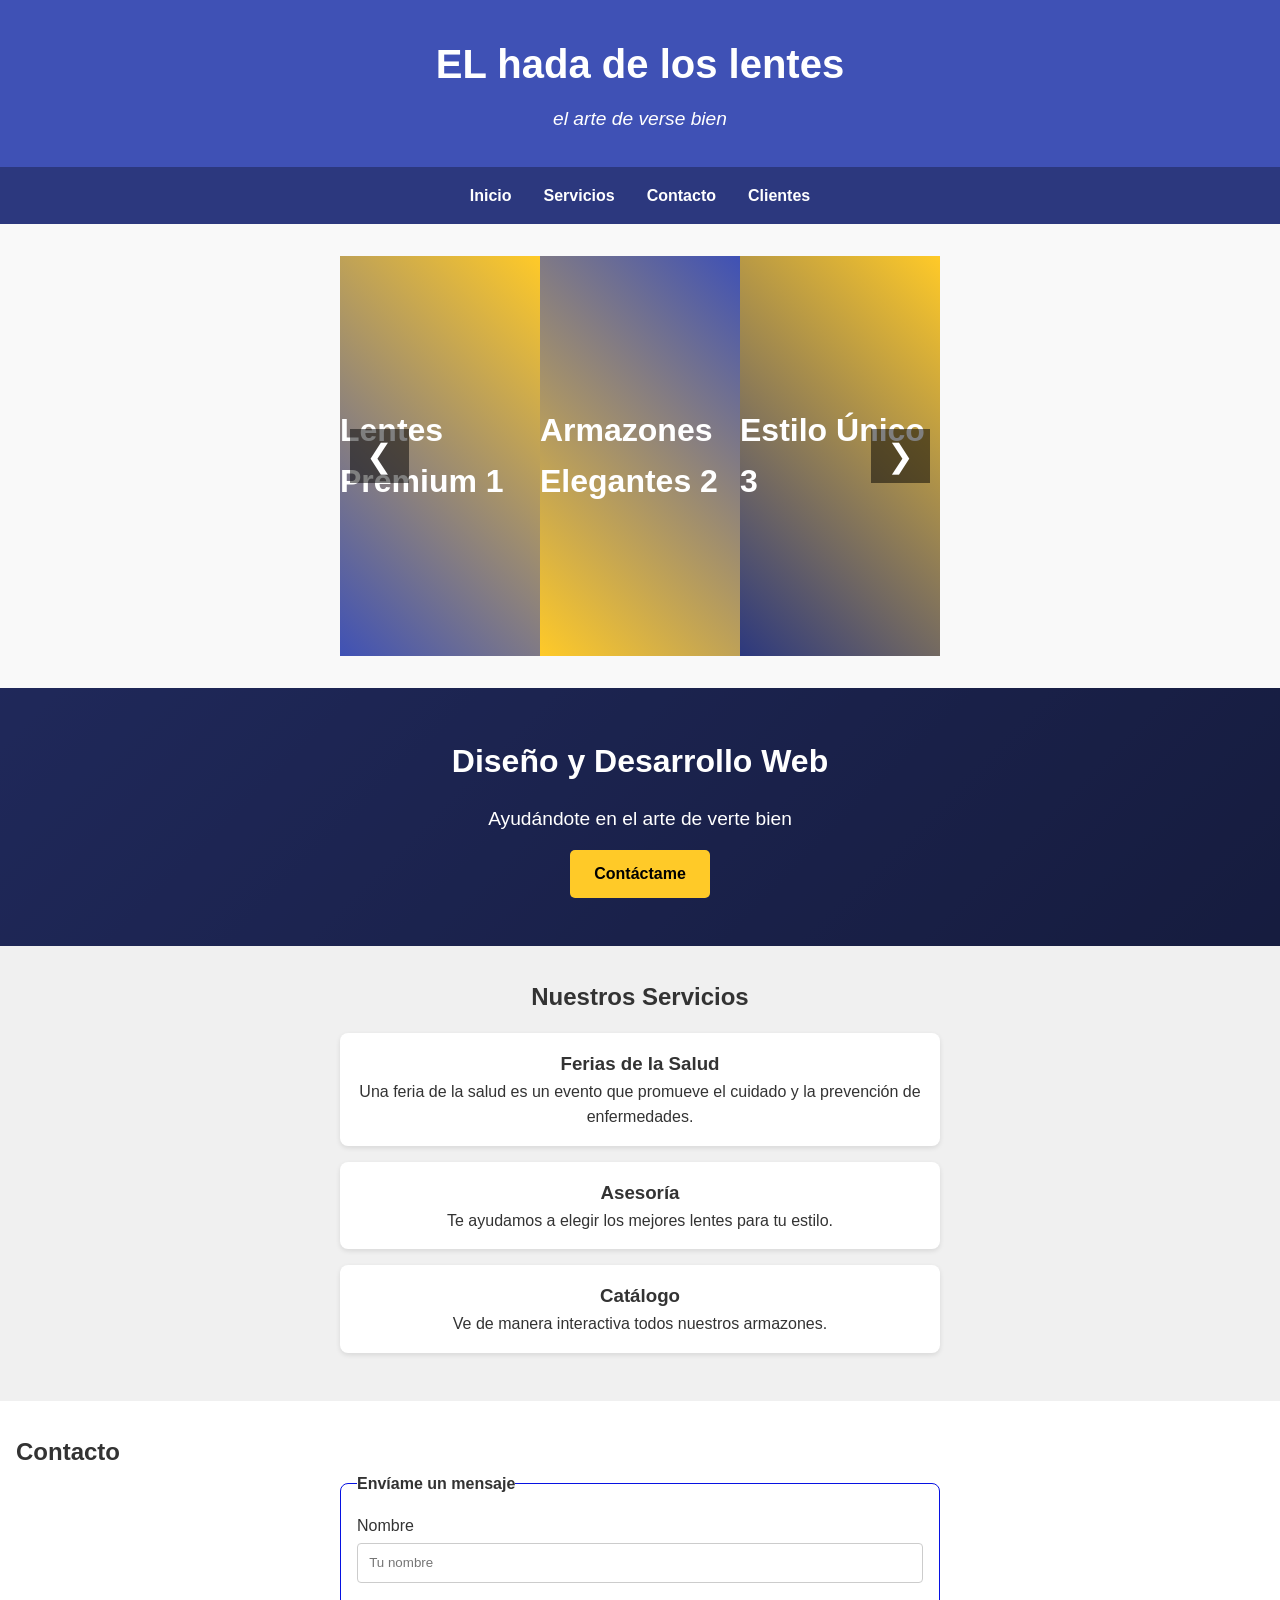
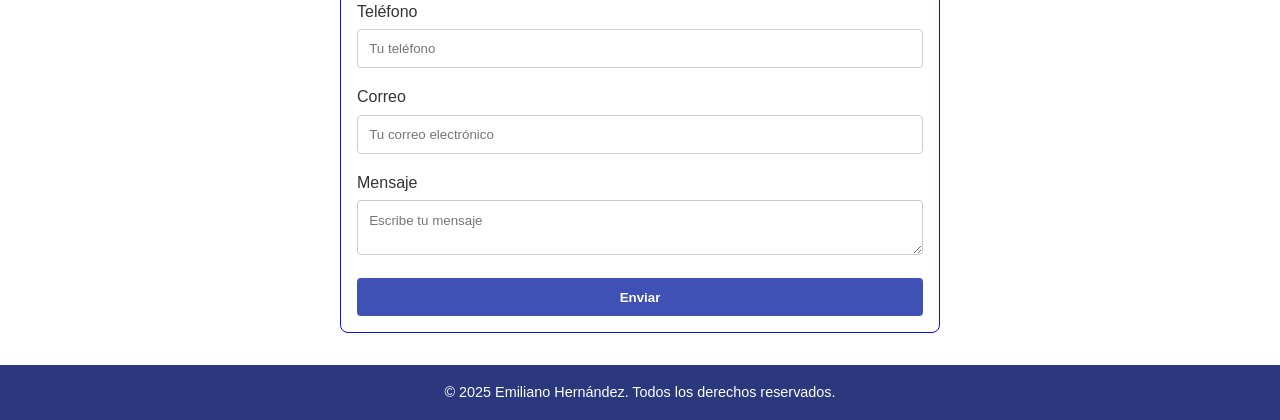
<file: index.html>
<!DOCTYPE html>
<html lang="es">
<head>
    <meta charset="UTF-8">
    <meta name="viewport" content="width=device-width, initial-scale=1.0">
    <title>EL hada de los lentes - el arte de verse bien</title>
    <link rel="stylesheet" href="style.css">
</head>

<body>

<header>
    <h1>EL hada de los lentes</h1>
    <p>el arte de verse bien</p>
</header>

<nav>
    <a href="#">Inicio</a>
    <a href="#">Servicios</a>
    <a href="#">Contacto</a>
    <a href="#">Clientes</a>
</nav>

<!-- Carrusel -->
<div class="carousel">
    <div class="carousel-images">
        <div style="width:100%;height:400px;background:linear-gradient(45deg,#3f51b5,#ffca28);display:flex;align-items:center;justify-content:center;color:white;font-size:2rem;font-weight:bold;">Lentes Premium 1</div>
        <div style="width:100%;height:400px;background:linear-gradient(45deg,#ffca28,#3f51b5);display:flex;align-items:center;justify-content:center;color:white;font-size:2rem;font-weight:bold;">Armazones Elegantes 2</div>
        <div style="width:100%;height:400px;background:linear-gradient(45deg,#2c387e,#ffca28);display:flex;align-items:center;justify-content:center;color:white;font-size:2rem;font-weight:bold;">Estilo Único 3</div>
    </div>
    <button class="prev" onclick="changeSlide(-1)">&#10094;</button>
    <button class="next" onclick="changeSlide(1)">&#10095;</button>
</div>

<section class="hero">
    <h2>Diseño y Desarrollo Web</h2>
    <p>Ayudándote en el arte de verte bien</p>
    <a href="#contacto" class="btn-hero">Contáctame</a>
</section>

<main>
    <section class="services">
        <h2>Nuestros Servicios</h2>

        <div class="service-card">
            <h3>Ferias de la Salud</h3>
            <p>Una feria de la salud es un evento que promueve el cuidado y la prevención de enfermedades.</p>
        </div>

        <div class="service-card">
            <h3>Asesoría</h3>
            <p>Te ayudamos a elegir los mejores lentes para tu estilo.</p>
        </div>

        <div class="service-card">
            <h3>Catálogo</h3>
            <p>Ve de manera interactiva todos nuestros armazones.</p>
        </div>
    </section>

    <section id="contacto" class="contact">
        <h2>Contacto</h2>
        <form>
            <fieldset>
                <legend>Envíame un mensaje</legend>

                <div>
                    <label>Nombre</label>
                    <input type="text" placeholder="Tu nombre">
                </div>

                <div>
                    <label>Teléfono</label>
                    <input type="text" placeholder="Tu teléfono">
                </div>

                <div>
                    <label>Correo</label>
                    <input type="email" placeholder="Tu correo electrónico">
                </div>

                <div>
                    <label>Mensaje</label>
                    <textarea placeholder="Escribe tu mensaje"></textarea>
                </div>

                <input type="submit" value="Enviar">
            </fieldset>
        </form>
    </section>
</main>

<footer>
    <p>© 2025 Emiliano Hernández. Todos los derechos reservados.</p>
</footer>

<script src="script.js"></script>

</body>
</html>
</file>
<file: style.css>
/* Reset básico */
* {
    margin: 0;
    padding: 0;
    box-sizing: border-box;
    font-family: 'Segoe UI', sans-serif;
}

body {
    background-color: #f9f9f9;
    color: #333;
    line-height: 1.6;
}

/* Encabezado */
header {
    background-color: #3f51b5;
    color: white;
    text-align: center;
    padding: 2rem 1rem;
}

header h1 {
    font-size: 2.5rem;
    margin-bottom: 0.5rem;
}

header p {
    font-size: 1.2rem;
    font-style: italic;
}

/* Navegación */
nav {
    background-color: #2c387e;
    display: flex;
    justify-content: center;
    gap: 2rem;
    padding: 1rem;
}

nav a {
    color: white;
    text-decoration: none;
    font-weight: bold;
}

nav a:hover {
    text-decoration: underline;
}

/* Hero Section */
.hero {
    text-align: center;
    padding: 3rem 1rem;
    background: linear-gradient(135deg, #3f51b5 0%, #2c387e 100%);
    color: white;
    position: relative;
}

.hero::before {
    content: "";
    background-color: rgba(0, 0, 0, 0.5);
    position: absolute;
    inset: 0;
}

.hero h2, .hero p, .hero a {
    position: relative;
    z-index: 1;
}

.hero h2 {
    font-size: 2rem;
    margin-bottom: 1rem;
}

.hero p {
    font-size: 1.2rem;
    margin-bottom: 1rem;
}

.btn-hero {
    display: inline-block;
    padding: 0.7rem 1.5rem;
    background-color: #ffca28;
    color: #000;
    text-decoration: none;
    border-radius: 5px;
    font-weight: bold;
}

/* Servicios */
.services {
    padding: 2rem 1rem;
    background-color: #f0f0f0;
    text-align: center;
}

.service-card {
    background-color: white;
    margin: 1rem auto;
    padding: 1rem;
    max-width: 600px;
    border-radius: 8px;
    box-shadow: 0 2px 5px rgba(0,0,0,0.1);
}

/* Carrusel */
.carousel {
    position: relative;
    max-width: 600px;
    margin: 2rem auto;
    overflow: hidden;
}

.carousel-images {
    display: flex;
    transition: transform 0.5s ease-in-out;
}

.carousel-images img {
    width: 100%;
    display: none;
}

.carousel-images img.active {
    display: block;
}

.prev, .next {
    position: absolute;
    top: 50%;
    transform: translateY(-50%);
    font-size: 2rem;
    background-color: rgba(0,0,0,0.5);
    color: white;
    border: none;
    padding: 0.5rem 1rem;
    cursor: pointer;
}

.prev {
    left: 10px;
}

.next {
    right: 10px;
}

/* Contacto */
.contact {
    padding: 2rem 1rem;
    background-color: #fff;
}

.contact form {
    max-width: 600px;
    margin: auto;
}

.contact fieldset {
    border: 1px solid #0712e2;
    padding: 1rem;
    border-radius: 8px;
}

.contact legend {
    font-weight: bold;
}

.contact div {
    margin-bottom: 1rem;
}

.contact label {
    display: block;
    margin-bottom: 0.3rem;
}

.contact input, 
.contact textarea {
    width: 100%;
    padding: 0.7rem;
    border: 1px solid #ccc;
    border-radius: 4px;
}

.contact input[type="submit"] {
    background-color: #3f51b5;
    color: white;
    border: none;
    cursor: pointer;
    font-weight: bold;
}

/* Footer */
footer {
    text-align: center;
    padding: 1rem;
    background-color: #2c387e;
    color: white;
    font-size: 0.9rem;
}
</file>
